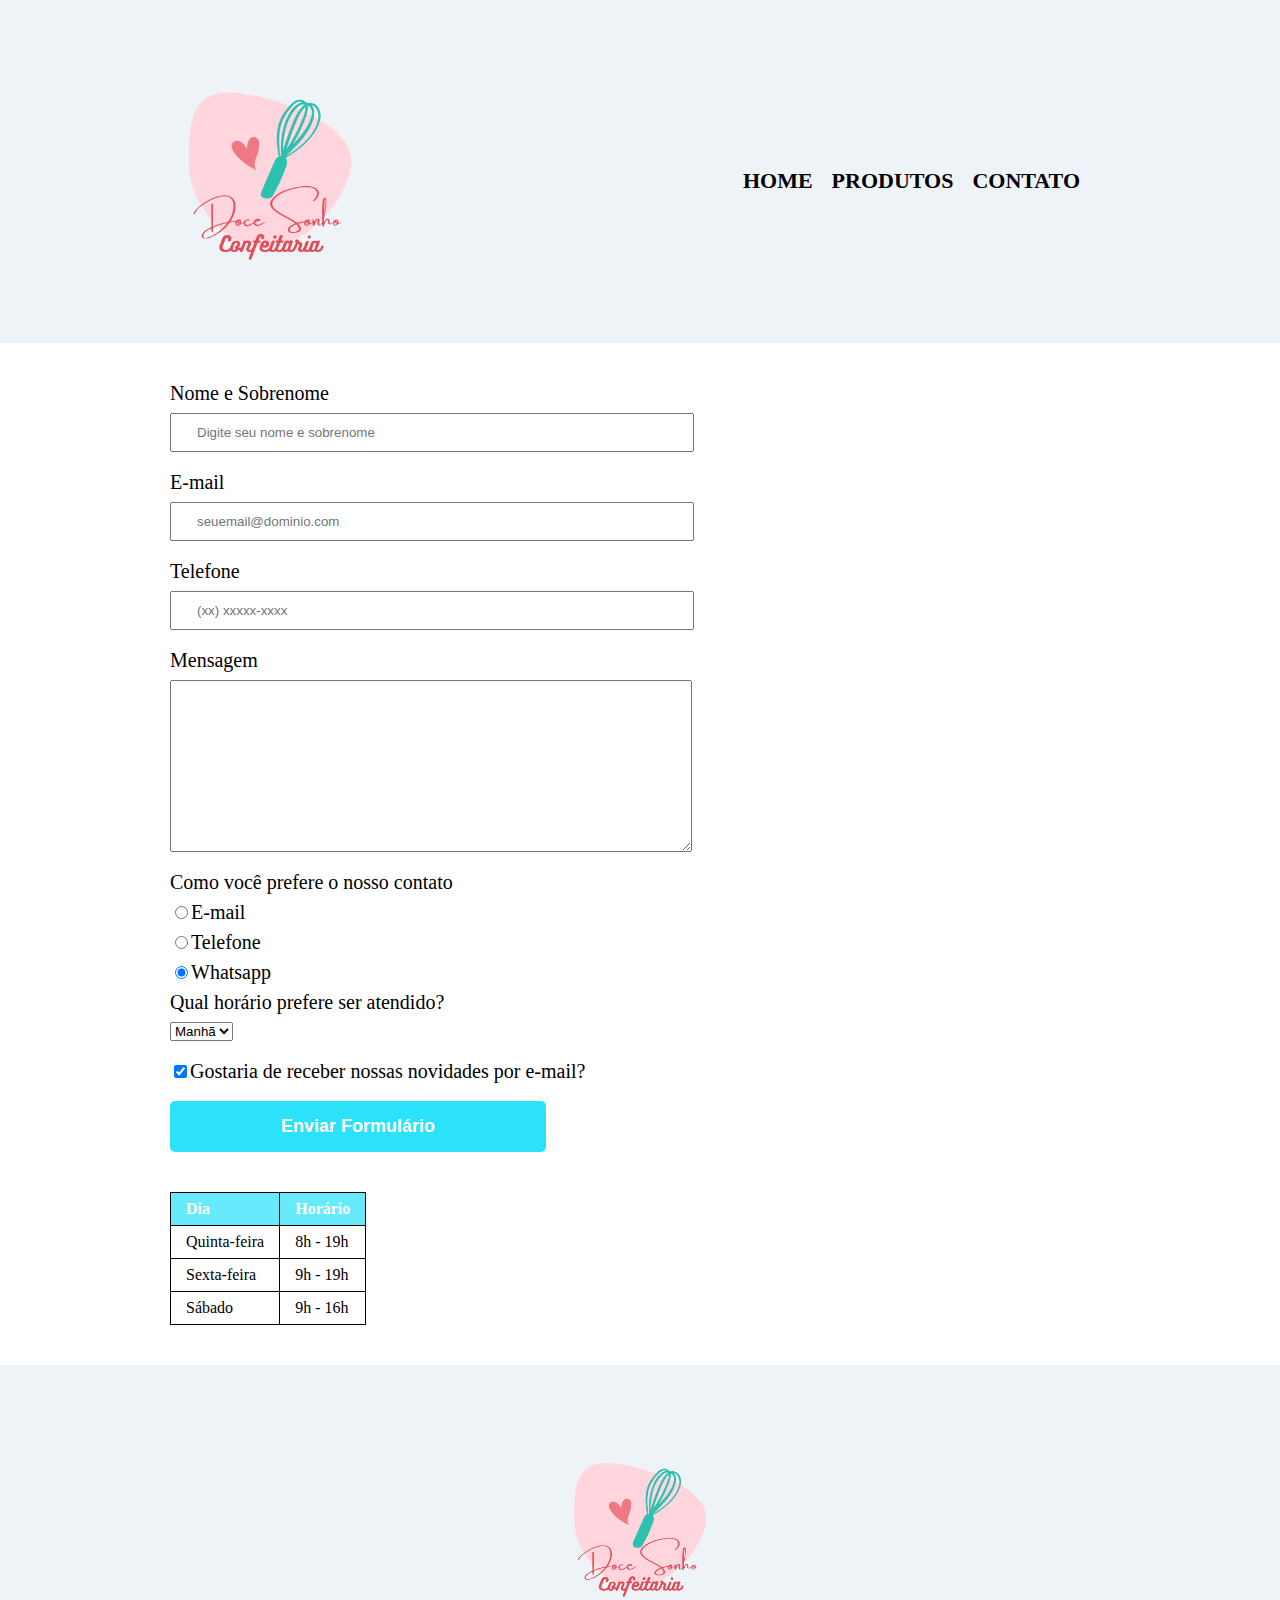
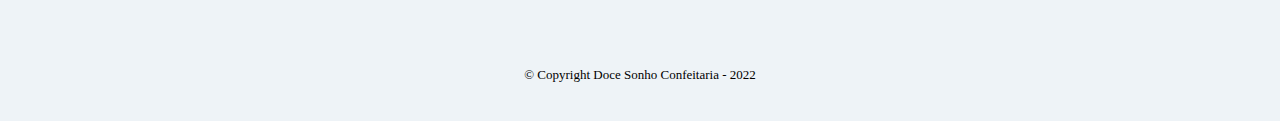
<file: contato.html>
<!DOCTYPE html>
<html lang="en">

<head>
    <meta charset="UTF-8">
    <meta http-equiv="X-UA-Compatible" content="IE=edge">
    <meta name="viewport" content="width=device-width, initial-scale=1.0">
    <title>Contato - Confeitaria</title>

    <link rel="stylesheet" href="reset.css~1/reset.css">

    <link rel="stylesheet" href="estilo.css">
</head>

<body>
    <header>
        <div class="caixa">
            <h1><img src="./img/Doce_Sonho_png.png" alt="Logo da Confeitaria" width="320" height="300"></h1>

            <nav>
                <ul>
                    <li><a href="index.html">Home</a></li>
                    <li><a href="produtos.html">Produtos</a></li>
                    <li><a href="contato.html">Contato</a></li>
                </ul>
            </nav>
        </div>
    </header>

    <main>
        <form>
            <label for="nomesobrenome">Nome e Sobrenome</label>
            <input type="text" id="nomesobrenome" class="input-padrao" placeholder="Digite seu nome e sobrenome" required>

            <label for="email">E-mail</label>
            <input type="email" id="email" class="input-padrao" placeholder="seuemail@dominio.com" required>

            <label for="telefone">Telefone</label>
            <input type="tel" id="telefone" class="input-padrao" placeholder="(xx) xxxxx-xxxx" required>

            <label for="mensagem">Mensagem</label>
            <textarea cols="70" rows="10" id="mensagem" class="input-padrao" required></textarea>

            <fieldset>
                <legend>Como você prefere o nosso contato</legend>
                <label for="radio-email"><input type="radio" name="contato" value="email" id="radio-email">E-mail</label>


                <label for="radio-telefone"> <input type="radio" name="contato" value="telefone" id="radio-telefone">Telefone</label>


                <label for="radio-whatsapp"><input type="radio" name="contato" value="whatsapp" id="radio-whatsapp" checked>Whatsapp</label>

            </fieldset>

            <fieldset>
                <legend>Qual horário prefere ser atendido?</legend>
                <select>
                    <option>Manhã</option>
                    <option>Tarde</option>
                    <option>Noite</option>
                </select>
            </fieldset>

            <label class="checkbox"><input type="checkbox" checked>Gostaria de receber nossas novidades por e-mail?</label>

            <input type="submit" value="Enviar Formulário" class="enviar">
        </form>

        <table>
            <thead>
                <tr>
                    <td>Dia</td>
                    <td>Horário</td>
                </tr>
            </thead>
            <tbody>
                <tr>
                    <td>Quinta-feira</td>
                    <td>8h - 19h</td>
                </tr>
                <tr>
                    <td>Sexta-feira</td>
                    <td>9h - 19h</td>
                </tr>
                <tr>
                    <td>Sábado</td>
                    <td>9h - 16h</td>
                </tr>
            </tbody>
        </table>
    </main>
    <footer>
        <img src="./img/Doce_Sonho_png.png" alt="Logo da Confeitaria" width="260" height="240">
        <p class="copyright">&copy; Copyright Doce Sonho Confeitaria - 2022</p>
    </footer>

</body>

</html>
</file>
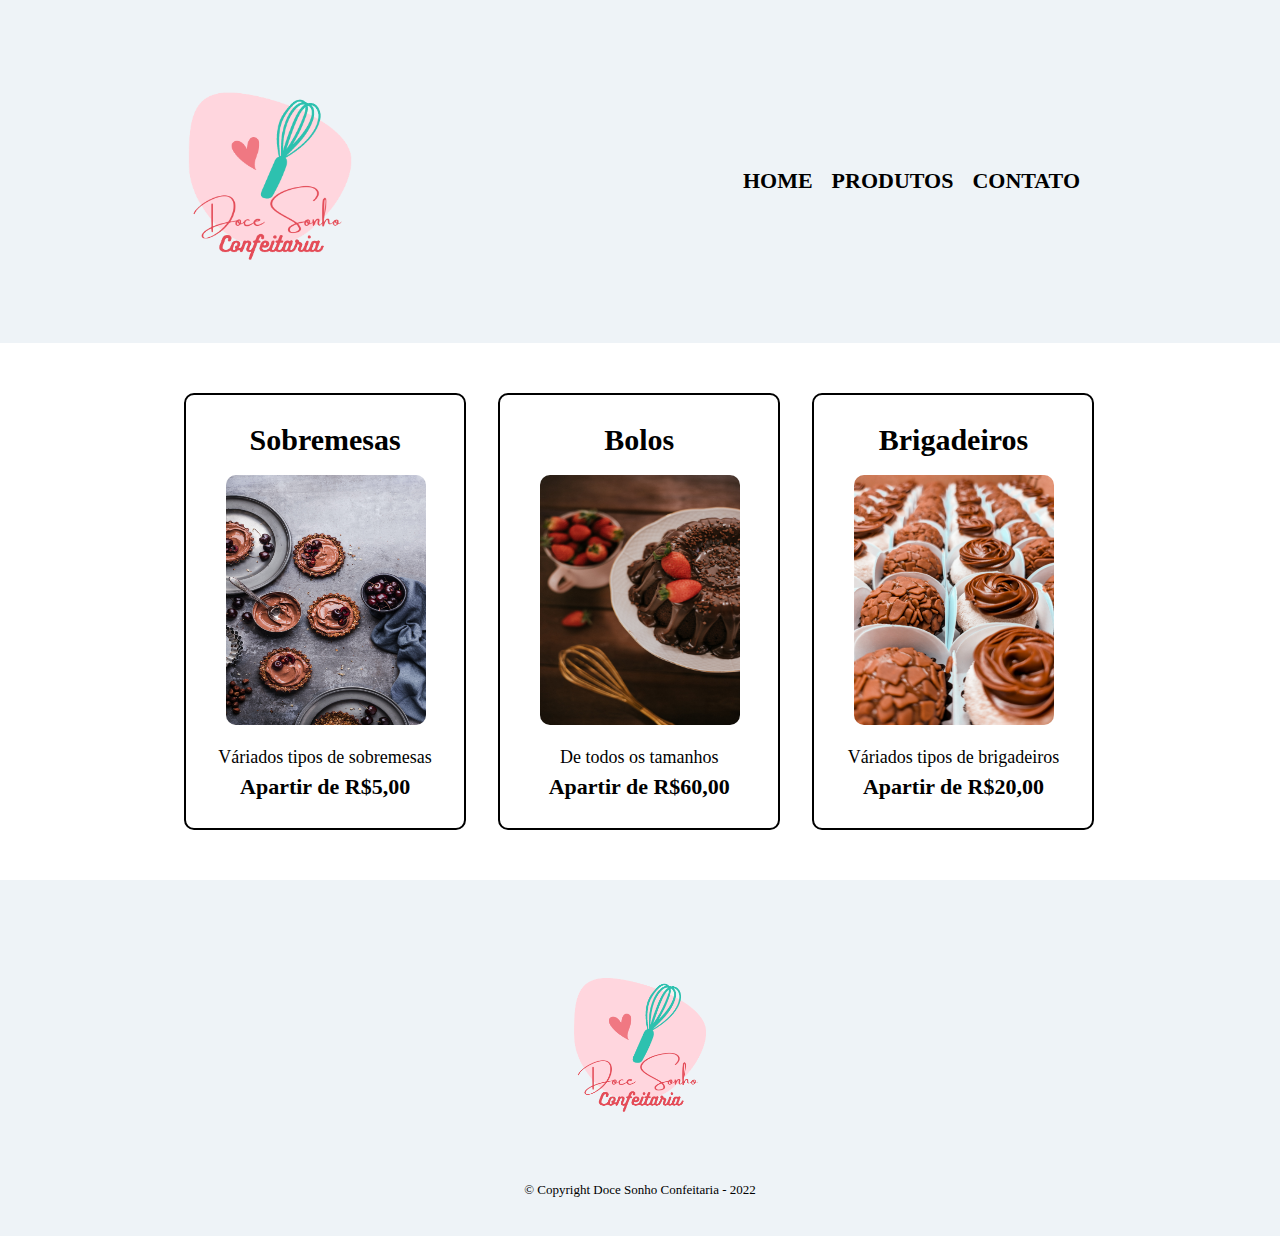
<file: produtos.html>
<!DOCTYPE html>
<html lang="en">

<head>
    <meta charset="UTF-8">
    <meta http-equiv="X-UA-Compatible" content="IE=edge">
    <meta name="viewport" content="width=device-width, initial-scale=1.0">
    <title>Produtos - confeitaria</title>

    <link rel="stylesheet" href="reset.css~1/reset.css">

    <link rel="stylesheet" href="estilo.css">
</head>

<body>
    <header>
        <div class="caixa">
            <h1><img src="./img/Doce_Sonho_png.png" width="320" height="300"></h1>

            <nav>
                <ul>
                    <li><a href="index.html">Home</a></li>
                    <li><a href="produtos.html">Produtos</a></li>
                    <li><a href="contato.html">Contato</a></li>
                </ul>
            </nav>
        </div>
    </header>
    <main>
        <ul class="produtos">
            <li>
                <h2>Sobremesas</h2>
                <img class="imagem-produto" src="./img/sobremesa.jpg" width="200" height="250">
                <p class="produto-descricao">Váriados tipos de sobremesas</p>
                <p class="produto-preco">Apartir de R$5,00</p>

            </li>
            <li>
                <h2>Bolos</h2>
                <img class="imagem-produto" src="./img/Bolo.jpg" width="200" height="250">
                <p class="produto-descricao">De todos os tamanhos</p>
                <p class="produto-preco">Apartir de R$60,00</p>
            </li>
            <li>
                <h2>Brigadeiros</h2>
                <img class="imagem-produto" src="./img/brigadeiro.jpg" width="200" height="250">
                <p class="produto-descricao">Váriados tipos de brigadeiros</p>
                <p class="produto-preco">Apartir de R$20,00</p>
            </li>
        </ul>
    </main>
    <footer>
        <img src="./img/Doce_Sonho_png.png" width="260" height="240">
        <p class="copyright">&copy; Copyright Doce Sonho Confeitaria - 2022</p>
    </footer>

</body>

</html>
</file>
<file: estilo.css>
header {
    background: #e6edf3ad;
    padding: 20px 0;
}

.caixa {
    position: relative;
    width: 970px;
    margin: 0 auto;
    margin-left: 110px;
}

nav {
    position: absolute;
    top: 150px;
    right: 0;
}

nav li {
    display: inline;
    margin: 0 0 0 15px;
}

nav a {
    text-transform: uppercase;
    color: #000000;
    font-weight: bold;
    font-size: 22px;
    text-decoration: none;
}

nav a:hover {
    color: #f562b8;
    text-decoration: underline;
}

.produtos {
    width: 940px;
    margin: 0 auto;
    padding: 50px 0;
}

.produtos li {
    display: inline-block;
    text-align: center;
    width: 30%;
    vertical-align: top;
    background: #ffffff;
    margin: 0 1.5%;
    padding: 30px 20px;
    box-sizing: border-box;
    border: 2px solid #000000;
    border-radius: 10px;
}

.produtos li:hover {
    border-color: #f562b8;
}

.produtos li:active {
    border-color: rgb(0, 255, 34);
}

.produtos li:hover h2 {
    font-size: 40px;
}

.produtos h2 {
    font-size: 30px;
    font-weight: bold;
}

.imagem-produto {
    padding: 20px;
    border-radius: 30px;
}

.produto-descricao {
    font-size: 18px;
}

.produto-preco {
    font-size: 22px;
    font-weight: bold;
    margin-top: 10px;
}

footer {
    text-align: center;
    background: #e6edf3ad;
    padding: 40px 0;
}

.copyright {
    font-size: 13px;
    margin: 20px 0 0;
}

main {
    width: 940px;
    margin: 0 auto;
}

form {
    margin: 40px 0;
}

form label,
form legend {
    display: block;
    font-size: 20px;
    margin: 0 0 10px;
}

.input-padrao {
    display: block;
    margin: 0 0 20px;
    padding: 10px 25px;
    width: 50%;
}

.checkbox {
    margin: 20px 0;
}

.enviar {
    width: 40%;
    padding: 15px 0;
    background: rgb(43, 226, 250);
    color: #ffffff;
    font-weight: bold;
    font-size: 18px;
    border: none;
    border-radius: 5px;
    transition: 1s backgroud;
    cursor: pointer;
}

.enviar:hover {
    background: rgb(152, 236, 222);
}

table {
    margin: 20px 0 40px;
}

thead {
    background: rgb(102, 234, 252);
    color: #ffffff;
    font-weight: bold;
}

td,
th {
    border: 1px solid #000000;
    padding: 8px 15px;
}
</file>
